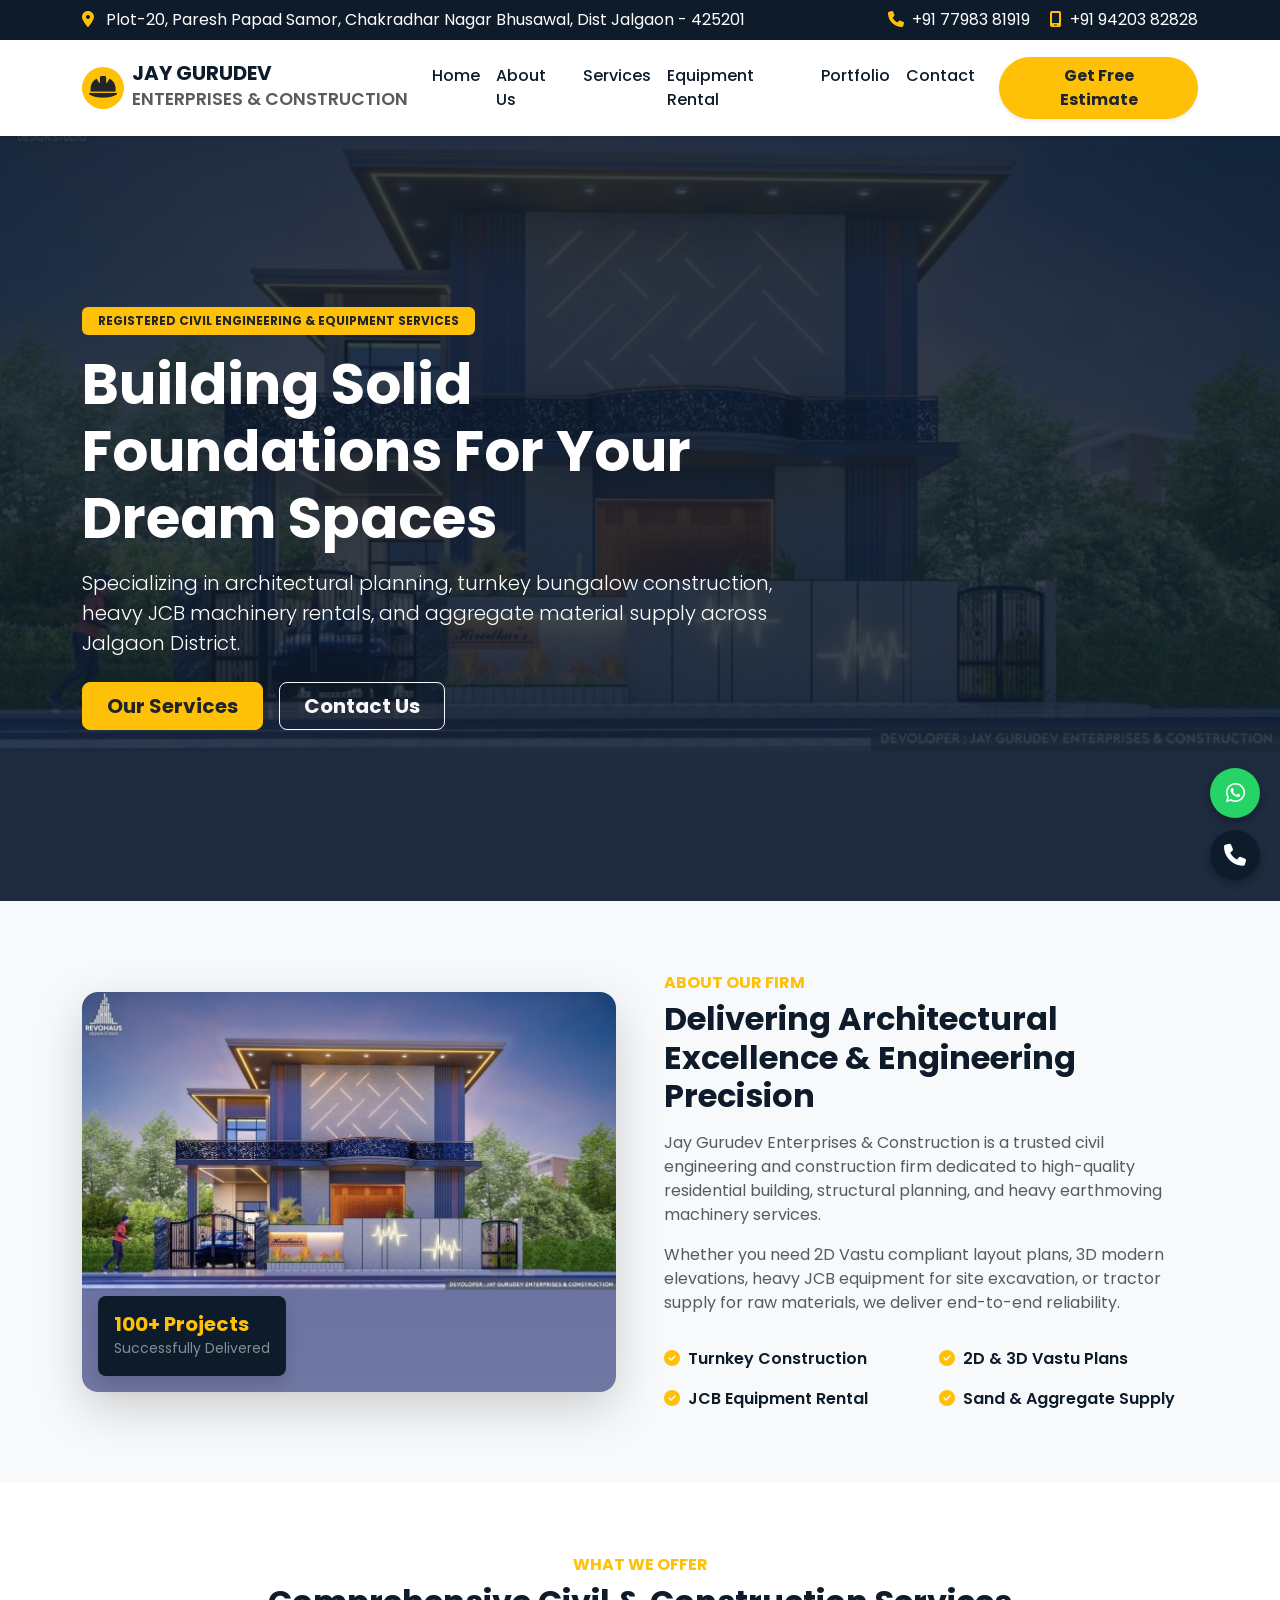
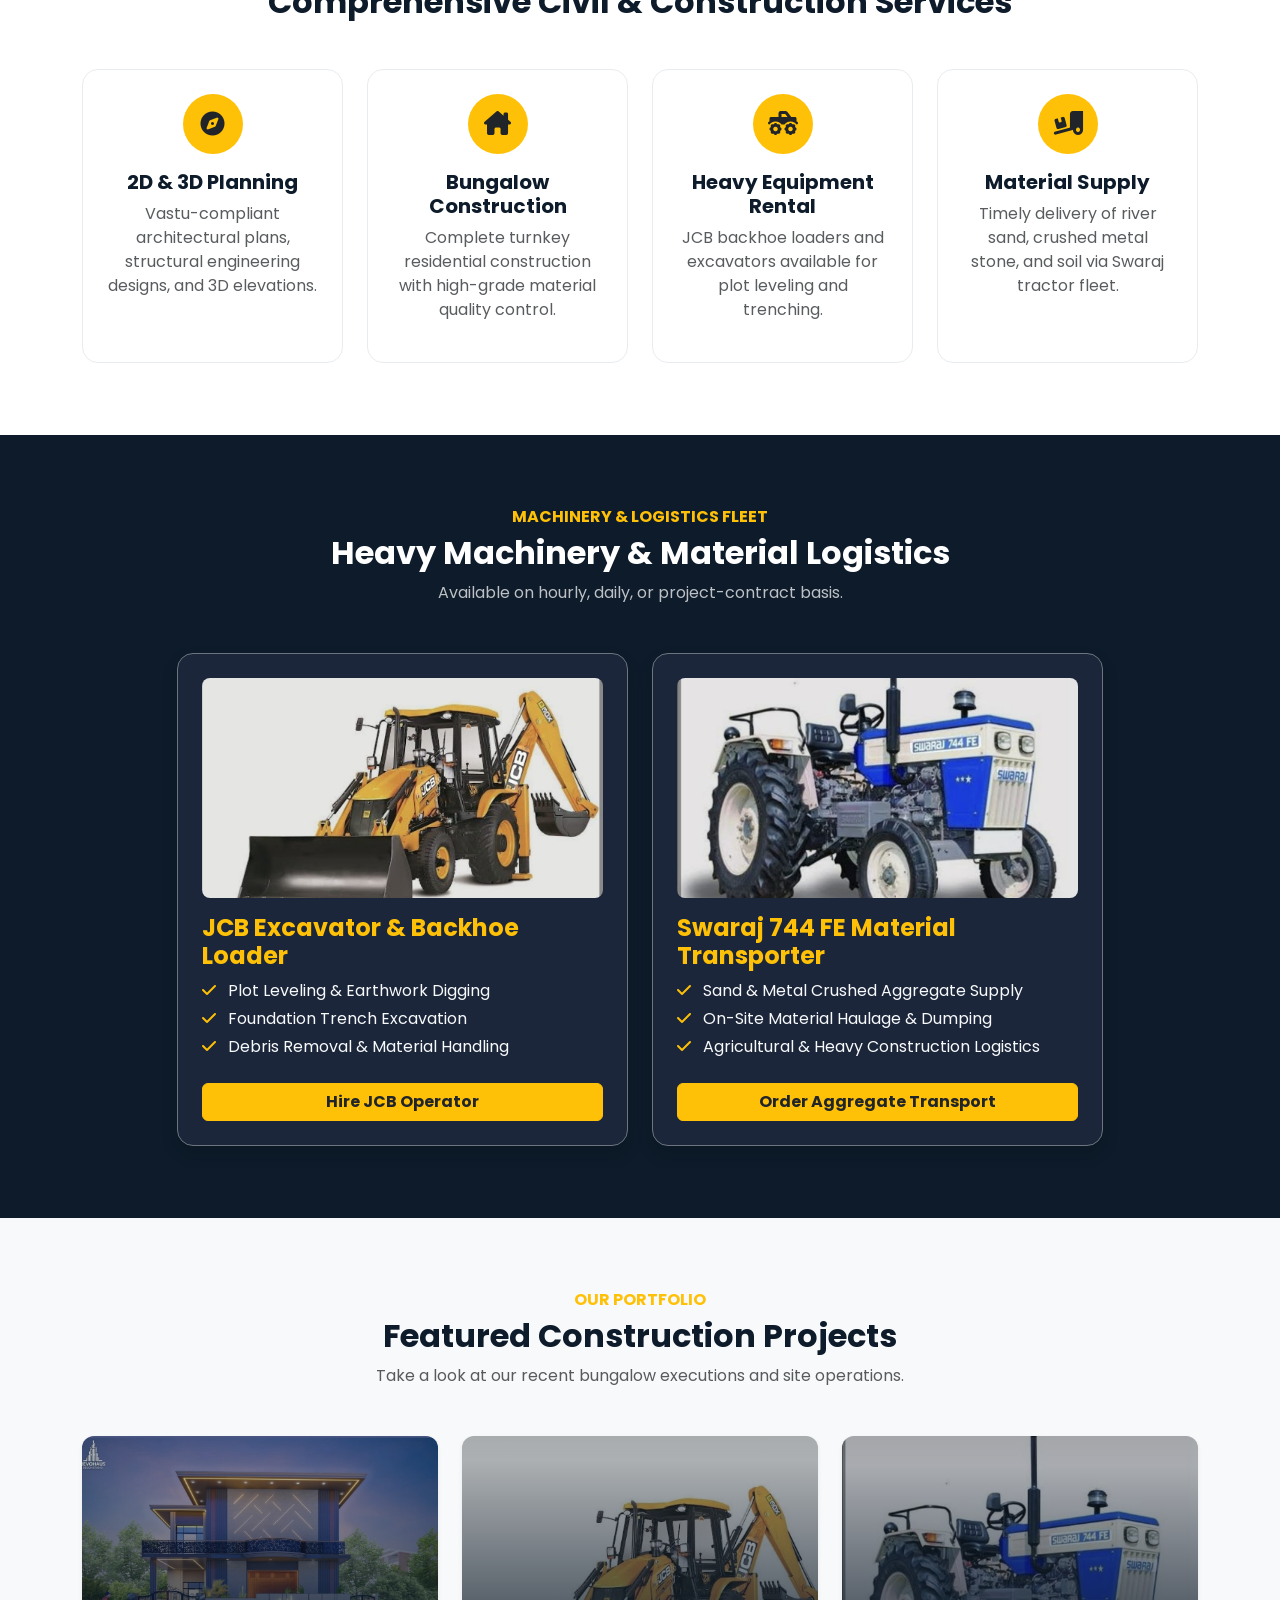
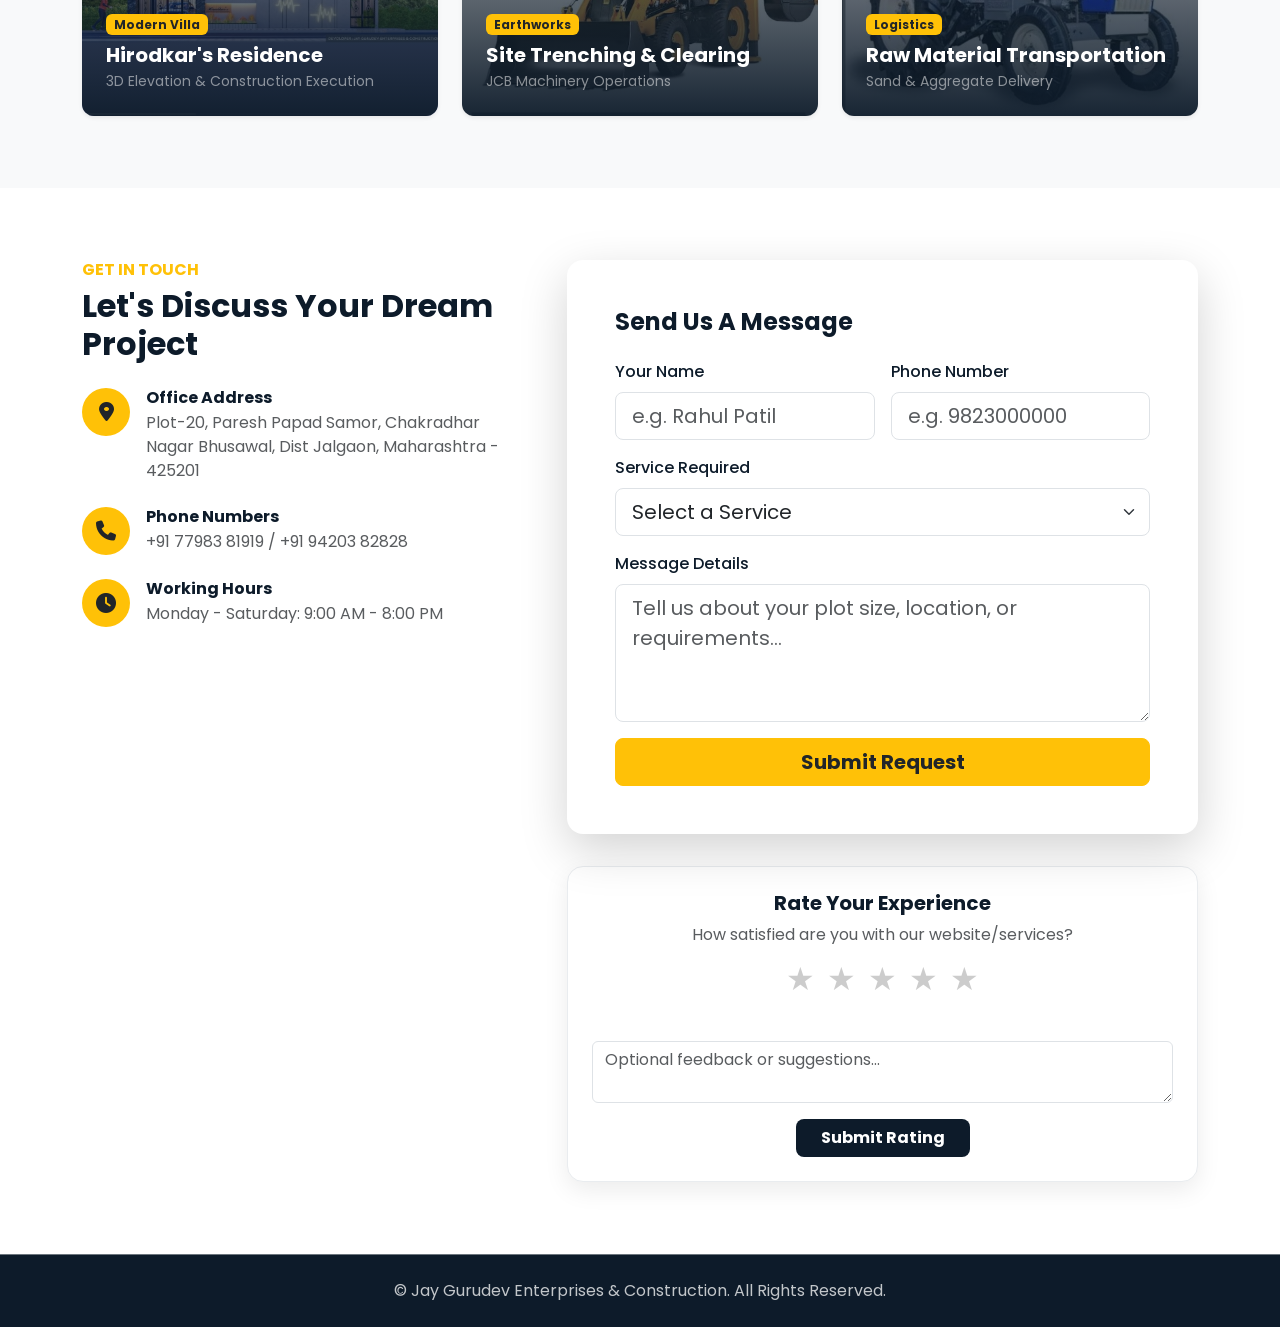
<file: index.html>
<!DOCTYPE html>
<html lang="en">
<head>
  <meta charset="UTF-8">
  <meta name="viewport" content="width=device-width, initial-scale=1.0">
  <title>Jay Gurudev Enterprises & Construction | Jalgaon</title>
  
  <!-- Bootstrap 5 CSS -->
  <link href="https://cdn.jsdelivr.net/npm/bootstrap@5.3.0/dist/css/bootstrap.min.css" rel="stylesheet">
  <!-- FontAwesome Icons -->
  <link rel="stylesheet" href="https://cdnjs.cloudflare.com/ajax/libs/font-awesome/6.4.0/css/all.min.css">
  <!-- Google Fonts -->
  <link href="https://fonts.googleapis.com/css2?family=Poppins:wght@300;400;500;600;700&display=swap" rel="stylesheet">
  
  <style>
    body { font-family: 'Poppins', sans-serif; color: #333; }
    .bg-navy { background-color: #0d1b2a; }
    .text-navy { color: #0d1b2a; }
    .bg-navy-light { background-color: #1b263b; }
    
    .hero-section {
      min-height: 85vh;
      background: linear-gradient(rgba(13, 27, 42, 0.82), rgba(13, 27, 42, 0.82)), url('images/house.jpg') center/cover no-repeat;
    }
    
    .service-card {
      transition: transform 0.3s ease, box-shadow 0.3s ease;
      border: 1px solid #e9ecef;
    }
    .service-card:hover {
      transform: translateY(-8px);
      box-shadow: 0 12px 24px rgba(0,0,0,0.12) !important;
    }
    
    .portfolio-card {
      position: relative;
      overflow: hidden;
      border-radius: 12px;
      height: 280px;
    }
    .portfolio-card img {
      width: 100%;
      height: 100%;
      object-fit: cover;
      transition: transform 0.4s ease;
    }
    .portfolio-card:hover img {
      transform: scale(1.08);
    }
    .portfolio-overlay {
      position: absolute;
      inset: 0;
      background: linear-gradient(to top, rgba(13, 27, 42, 0.95), rgba(13, 27, 42, 0.2));
      display: flex;
      flex-direction: column;
      justify-content: flex-end;
      padding: 1.5rem;
      color: #fff;
    }

    /* Floating Action Buttons */
    .quick-actions {
      position: fixed;
      bottom: 20px;
      right: 20px;
      z-index: 1000;
      display: flex;
      flex-direction: column;
      gap: 12px;
    }
    .btn-floating {
      width: 50px;
      height: 50px;
      border-radius: 50%;
      display: flex;
      align-items: center;
      justify-content: center;
      color: white;
      font-size: 22px;
      box-shadow: 0 4px 10px rgba(0,0,0,0.3);
      text-decoration: none;
      transition: transform 0.2s;
    }
    .btn-floating:hover { transform: scale(1.1); color: white; }
    .btn-floating.whatsapp { background-color: #25D366; }
    .btn-floating.phone { background-color: #0d1b2a; }

    /* --- Interactive Rating Widget Styles --- */
    .rating-card {
      background: #ffffff;
      border-radius: 16px;
      padding: 24px;
      box-shadow: 0 8px 24px rgba(0,0,0,0.08);
      border: 1px solid #e9ecef;
      text-align: center;
      margin-top: 2rem;
    }
    .star-rating span {
      font-size: 32px;
      color: #ccc;
      cursor: pointer;
      transition: color 0.2s ease-in-out;
      padding: 0 4px;
    }
    .star-rating span.active,
    .star-rating span:hover {
      color: #ffc107; /* Bootstrap warning gold */
    }
    .rating-status {
      font-size: 0.9rem;
      font-weight: 600;
      color: #ffc107;
      margin: 8px 0;
      min-height: 22px;
    }
  </style>
</head>
<body>

  <!-- Top Announcement Bar -->
  <div class="bg-navy text-white py-2 fs-7 d-none d-lg-block">
    <div class="container d-flex justify-content-between align-items-center">
      <div>
        <i class="fa-solid fa-location-dot text-warning me-2"></i> Plot-20, Paresh Papad Samor, Chakradhar Nagar Bhusawal, Dist Jalgaon - 425201
      </div>
      <div>
        <a href="tel:+917798381919" class="text-white text-decoration-none me-3"><i class="fa-solid fa-phone text-warning me-1"></i> +91 77983 81919</a>
        <a href="tel:+919420382828" class="text-white text-decoration-none"><i class="fa-solid fa-mobile-screen text-warning me-1"></i> +91 94203 82828</a>
      </div>
    </div>
  </div>

  <!-- Navigation Bar -->
  <nav class="navbar navbar-expand-lg navbar-light bg-white sticky-top shadow-sm py-3">
    <div class="container">
      <a class="navbar-brand d-flex align-items-center" href="#home">
        <div class="bg-warning text-dark rounded-circle me-2 d-flex align-items-center justify-content-center" style="width: 42px; height: 42px;">
          <i class="fa-solid fa-hard-hat fa-lg"></i>
        </div>
        <div>
          <span class="fw-bold text-navy fs-5 d-block lh-1">JAY GURUDEV</span>
          <small class="text-muted text-uppercase fs-8 fw-semibold">Enterprises & Construction</small>
        </div>
      </a>
      <button class="navbar-toggler" type="button" data-bs-toggle="collapse" data-bs-target="#navbarNav">
        <span class="navbar-toggler-icon"></span>
      </button>
      <div class="collapse navbar-collapse" id="navbarNav">
        <ul class="navbar-nav ms-auto me-3 fw-medium">
          <li class="nav-item"><a class="nav-link text-navy" href="#home">Home</a></li>
          <li class="nav-item"><a class="nav-link text-navy" href="#about">About Us</a></li>
          <li class="nav-item"><a class="nav-link text-navy" href="#services">Services</a></li>
          <li class="nav-item"><a class="nav-link text-navy" href="#machinery">Equipment Rental</a></li>
          <li class="nav-item"><a class="nav-link text-navy" href="#portfolio">Portfolio</a></li>
          <li class="nav-item"><a class="nav-link text-navy" href="#contact">Contact</a></li>
        </ul>
        <a href="#contact" class="btn btn-warning fw-bold px-4 rounded-pill text-dark shadow-sm">Get Free Estimate</a>
      </div>
    </div>
  </nav>

  <!-- Hero Section -->
  <header id="home" class="hero-section text-white d-flex align-items-center py-5">
    <div class="container py-4">
      <div class="row align-items-center">
        <div class="col-lg-8">
          <span class="badge bg-warning text-dark text-uppercase px-3 py-2 mb-3 fw-bold">Registered Civil Engineering & Equipment Services</span>
          <h1 class="display-4 fw-bold mb-3">Building Solid Foundations For Your Dream Spaces</h1>
          <p class="lead mb-4 opacity-90">Specializing in architectural planning, turnkey bungalow construction, heavy JCB machinery rentals, and aggregate material supply across Jalgaon District.</p>
          <div class="d-flex flex-wrap gap-3">
            <a href="#services" class="btn btn-warning btn-lg fw-bold px-4 text-dark">Our Services</a>
            <a href="#contact" class="btn btn-outline-light btn-lg fw-bold px-4">Contact Us</a>
          </div>
        </div>
      </div>
    </div>
  </header>

  <!-- About Section -->
  <section id="about" class="py-5 bg-light">
    <div class="container py-4">
      <div class="row align-items-center g-5">
        <div class="col-lg-6">
          <div class="position-relative">
            <img src="images/house.jpg" alt="Jay Gurudev Modern Bungalow Construction" class="img-fluid rounded-4 shadow-lg w-100" style="max-height: 400px; object-fit: cover;">
            <div class="bg-navy text-white p-3 rounded-3 position-absolute bottom-0 start-0 m-3 shadow d-none d-sm-block">
              <h5 class="mb-0 text-warning fw-bold">100+ Projects</h5>
              <small class="text-white-50">Successfully Delivered</small>
            </div>
          </div>
        </div>
        <div class="col-lg-6">
          <h6 class="text-warning fw-bold text-uppercase">About Our Firm</h6>
          <h2 class="fw-bold text-navy mb-3">Delivering Architectural Excellence & Engineering Precision</h2>
          <p class="text-muted">Jay Gurudev Enterprises & Construction is a trusted civil engineering and construction firm dedicated to high-quality residential building, structural planning, and heavy earthmoving machinery services.</p>
          <p class="text-muted">Whether you need 2D Vastu compliant layout plans, 3D modern elevations, heavy JCB equipment for site excavation, or tractor supply for raw materials, we deliver end-to-end reliability.</p>
          
          <div class="row g-3 mt-2">
            <div class="col-6">
              <i class="fa-solid fa-circle-check text-warning me-2"></i><span class="fw-semibold text-navy">Turnkey Construction</span>
            </div>
            <div class="col-6">
              <i class="fa-solid fa-circle-check text-warning me-2"></i><span class="fw-semibold text-navy">2D & 3D Vastu Plans</span>
            </div>
            <div class="col-6">
              <i class="fa-solid fa-circle-check text-warning me-2"></i><span class="fw-semibold text-navy">JCB Equipment Rental</span>
            </div>
            <div class="col-6">
              <i class="fa-solid fa-circle-check text-warning me-2"></i><span class="fw-semibold text-navy">Sand & Aggregate Supply</span>
            </div>
          </div>
        </div>
      </div>
    </div>
  </section>

  <!-- Services Section -->
  <section id="services" class="py-5">
    <div class="container py-4">
      <div class="text-center max-w-700 mx-auto mb-5">
        <h6 class="text-warning fw-bold text-uppercase">What We Offer</h6>
        <h2 class="fw-bold text-navy">Comprehensive Civil & Construction Services</h2>
      </div>

      <div class="row g-4">
        <div class="col-md-6 col-lg-3">
          <div class="card h-100 p-4 rounded-4 service-card text-center">
            <div class="bg-warning bg-opacity-20 text-dark rounded-circle mx-auto mb-3 d-flex align-items-center justify-content-center" style="width: 60px; height: 60px;">
              <i class="fa-solid fa-compass fa-xl"></i>
            </div>
            <h5 class="fw-bold text-navy mb-2">2D & 3D Planning</h5>
            <p class="text-muted fs-7">Vastu-compliant architectural plans, structural engineering designs, and 3D elevations.</p>
          </div>
        </div>

        <div class="col-md-6 col-lg-3">
          <div class="card h-100 p-4 rounded-4 service-card text-center">
            <div class="bg-warning bg-opacity-20 text-dark rounded-circle mx-auto mb-3 d-flex align-items-center justify-content-center" style="width: 60px; height: 60px;">
              <i class="fa-solid fa-house-chimney fa-xl"></i>
            </div>
            <h5 class="fw-bold text-navy mb-2">Bungalow Construction</h5>
            <p class="text-muted fs-7">Complete turnkey residential construction with high-grade material quality control.</p>
          </div>
        </div>

        <div class="col-md-6 col-lg-3">
          <div class="card h-100 p-4 rounded-4 service-card text-center">
            <div class="bg-warning bg-opacity-20 text-dark rounded-circle mx-auto mb-3 d-flex align-items-center justify-content-center" style="width: 60px; height: 60px;">
              <i class="fa-solid fa-truck-monster fa-xl"></i>
            </div>
            <h5 class="fw-bold text-navy mb-2">Heavy Equipment Rental</h5>
            <p class="text-muted fs-7">JCB backhoe loaders and excavators available for plot leveling and trenching.</p>
          </div>
        </div>

        <div class="col-md-6 col-lg-3">
          <div class="card h-100 p-4 rounded-4 service-card text-center">
            <div class="bg-warning bg-opacity-20 text-dark rounded-circle mx-auto mb-3 d-flex align-items-center justify-content-center" style="width: 60px; height: 60px;">
              <i class="fa-solid fa-truck-ramp-box fa-xl"></i>
            </div>
            <h5 class="fw-bold text-navy mb-2">Material Supply</h5>
            <p class="text-muted fs-7">Timely delivery of river sand, crushed metal stone, and soil via Swaraj tractor fleet.</p>
          </div>
        </div>
      </div>
    </div>
  </section>

  <!-- Machinery & Fleet Section -->
  <section id="machinery" class="py-5 bg-navy text-white">
    <div class="container py-4">
      <div class="text-center mx-auto mb-5">
        <h6 class="text-warning fw-bold text-uppercase">Machinery & Logistics Fleet</h6>
        <h2 class="fw-bold">Heavy Machinery & Material Logistics</h2>
        <p class="text-light opacity-75">Available on hourly, daily, or project-contract basis.</p>
      </div>

      <div class="row g-4 justify-content-center">
        <!-- Machinery Card 1 -->
        <div class="col-md-6 col-lg-5">
          <div class="bg-navy-light p-4 rounded-4 border border-secondary shadow h-100">
            <div class="rounded-3 mb-3 bg-white overflow-hidden d-flex align-items-center justify-content-center" style="height: 220px;">
              <img src="images/jcb.jpg" alt="JCB Earthmover" class="w-100 h-100" style="object-fit: cover;">
            </div>
            <h4 class="fw-bold text-warning mb-2">JCB Excavator & Backhoe Loader</h4>
            <ul class="list-unstyled text-light opacity-90 mb-4 fs-7">
              <li class="mb-1"><i class="fa-solid fa-check text-warning me-2"></i> Plot Leveling & Earthwork Digging</li>
              <li class="mb-1"><i class="fa-solid fa-check text-warning me-2"></i> Foundation Trench Excavation</li>
              <li class="mb-1"><i class="fa-solid fa-check text-warning me-2"></i> Debris Removal & Material Handling</li>
            </ul>
            <a href="tel:+917798381919" class="btn btn-warning fw-bold w-100 text-dark">Hire JCB Operator</a>
          </div>
        </div>

        <!-- Machinery Card 2 -->
        <div class="col-md-6 col-lg-5">
          <div class="bg-navy-light p-4 rounded-4 border border-secondary shadow h-100">
            <div class="rounded-3 mb-3 bg-white overflow-hidden d-flex align-items-center justify-content-center" style="height: 220px;">
              <img src="images/tractor.jpg" alt="Swaraj Tractor Transporter" class="w-100 h-100" style="object-fit: cover;">
            </div>
            <h4 class="fw-bold text-warning mb-2">Swaraj 744 FE Material Transporter</h4>
            <ul class="list-unstyled text-light opacity-90 mb-4 fs-7">
              <li class="mb-1"><i class="fa-solid fa-check text-warning me-2"></i> Sand & Metal Crushed Aggregate Supply</li>
              <li class="mb-1"><i class="fa-solid fa-check text-warning me-2"></i> On-Site Material Haulage & Dumping</li>
              <li class="mb-1"><i class="fa-solid fa-check text-warning me-2"></i> Agricultural & Heavy Construction Logistics</li>
            </ul>
            <a href="tel:+919420382828" class="btn btn-warning fw-bold w-100 text-dark">Order Aggregate Transport</a>
          </div>
        </div>
      </div>
    </div>
  </section>

  <!-- Portfolio Gallery Section -->
  <section id="portfolio" class="py-5 bg-light">
    <div class="container py-4">
      <div class="text-center mx-auto mb-5">
        <h6 class="text-warning fw-bold text-uppercase">Our Portfolio</h6>
        <h2 class="fw-bold text-navy">Featured Construction Projects</h2>
        <p class="text-muted">Take a look at our recent bungalow executions and site operations.</p>
      </div>

      <div class="row g-4">
        <div class="col-md-4">
          <div class="portfolio-card shadow-sm">
            <img src="images/house.jpg" alt="Modern Bungalow Construction">
            <div class="portfolio-overlay">
              <span class="badge bg-warning text-dark w-auto align-self-start mb-2">Modern Villa</span>
              <h5 class="fw-bold mb-1">Hirodkar's Residence</h5>
              <p class="small text-white-50 mb-0">3D Elevation & Construction Execution</p>
            </div>
          </div>
        </div>

        <div class="col-md-4">
          <div class="portfolio-card shadow-sm">
            <img src="images/jcb.jpg" alt="JCB Site Clearing Operation">
            <div class="portfolio-overlay">
              <span class="badge bg-warning text-dark w-auto align-self-start mb-2">Earthworks</span>
              <h5 class="fw-bold mb-1">Site Trenching & Clearing</h5>
              <p class="small text-white-50 mb-0">JCB Machinery Operations</p>
            </div>
          </div>
        </div>

        <div class="col-md-4">
          <div class="portfolio-card shadow-sm">
            <img src="images/tractor.jpg" alt="Material Supply Logistics">
            <div class="portfolio-overlay">
              <span class="badge bg-warning text-dark w-auto align-self-start mb-2">Logistics</span>
              <h5 class="fw-bold mb-1">Raw Material Transportation</h5>
              <p class="small text-white-50 mb-0">Sand & Aggregate Delivery</p>
            </div>
          </div>
        </div>
      </div>
    </div>
  </section>

  <!-- Contact Us Section -->
  <section id="contact" class="py-5">
    <div class="container py-4">
      <div class="row g-5">
        <div class="col-lg-5">
          <h6 class="text-warning fw-bold text-uppercase">Get In Touch</h6>
          <h2 class="fw-bold text-navy mb-4">Let's Discuss Your Dream Project</h2>

          <div class="d-flex align-items-start gap-3 mb-4">
            <div class="bg-warning bg-opacity-20 text-dark rounded-circle p-3 d-flex align-items-center justify-content-center" style="width: 48px; height: 48px; min-width: 48px;">
              <i class="fa-solid fa-location-dot fs-5"></i>
            </div>
            <div>
              <h6 class="fw-bold text-navy mb-1">Office Address</h6>
              <p class="text-muted mb-0 fs-7">Plot-20, Paresh Papad Samor, Chakradhar Nagar Bhusawal, Dist Jalgaon, Maharashtra - 425201</p>
            </div>
          </div>

          <div class="d-flex align-items-start gap-3 mb-4">
            <div class="bg-warning bg-opacity-20 text-dark rounded-circle p-3 d-flex align-items-center justify-content-center" style="width: 48px; height: 48px; min-width: 48px;">
              <i class="fa-solid fa-phone fs-5"></i>
            </div>
            <div>
              <h6 class="fw-bold text-navy mb-1">Phone Numbers</h6>
              <p class="text-muted mb-0 fs-7">
                <a href="tel:+917798381919" class="text-decoration-none text-muted">+91 77983 81919</a> / 
                <a href="tel:+919420382828" class="text-decoration-none text-muted">+91 94203 82828</a>
              </p>
            </div>
          </div>

          <div class="d-flex align-items-start gap-3 mb-4">
            <div class="bg-warning bg-opacity-20 text-dark rounded-circle p-3 d-flex align-items-center justify-content-center" style="width: 48px; height: 48px; min-width: 48px;">
              <i class="fa-solid fa-clock fs-5"></i>
            </div>
            <div>
              <h6 class="fw-bold text-navy mb-1">Working Hours</h6>
              <p class="text-muted mb-0 fs-7">Monday - Saturday: 9:00 AM - 8:00 PM</p>
            </div>
          </div>
        </div>

        <div class="col-lg-7">
          <!-- Main Form Card -->
          <div class="card border-0 shadow-lg rounded-4 p-4 p-md-5">
            <h4 class="fw-bold text-navy mb-4">Send Us A Message</h4>
            <form>
              <div class="row g-3">
                <div class="col-md-6">
                  <label class="form-label fw-medium text-navy fs-7">Your Name</label>
                  <input type="text" class="form-control form-control-lg fs-7" placeholder="e.g. Rahul Patil" required>
                </div>
                <div class="col-md-6">
                  <label class="form-label fw-medium text-navy fs-7">Phone Number</label>
                  <input type="tel" class="form-control form-control-lg fs-7" placeholder="e.g. 9823000000" required>
                </div>
                <div class="col-md-12">
                  <label class="form-label fw-medium text-navy fs-7">Service Required</label>
                  <select class="form-select form-select-lg fs-7" required>
                    <option value="" selected disabled>Select a Service</option>
                    <option>Turnkey Bungalow Construction</option>
                    <option>2D/3D Architectural Planning</option>
                    <option>JCB Machinery Rental</option>
                    <option>Sand & Aggregate Material Supply</option>
                  </select>
                </div>
                <div class="col-md-12">
                  <label class="form-label fw-medium text-navy fs-7">Message Details</label>
                  <textarea class="form-control form-control-lg fs-7" rows="4" placeholder="Tell us about your plot size, location, or requirements..."></textarea>
                </div>
                <div class="col-md-12">
                  <button type="submit" class="btn btn-warning btn-lg fw-bold w-100 text-dark">Submit Request</button>
                </div>
              </div>
            </form>
          </div>

          <!-- RATING WIDGET ADDED HERE -->
          <div class="rating-card">
            <h5 class="fw-bold text-navy mb-2">Rate Your Experience</h5>
            <p class="text-muted fs-7 mb-2">How satisfied are you with our website/services?</p>
            <div class="star-rating" id="starContainer">
              <span data-star="1" onclick="selectStar(1)">★</span>
              <span data-star="2" onclick="selectStar(2)">★</span>
              <span data-star="3" onclick="selectStar(3)">★</span>
              <span data-star="4" onclick="selectStar(4)">★</span>
              <span data-star="5" onclick="selectStar(5)">★</span>
            </div>
            <p id="ratingStatus" class="rating-status"></p>
            <textarea id="ratingFeedback" class="form-control fs-7 mb-3" rows="2" placeholder="Optional feedback or suggestions..."></textarea>
            <button id="submitRatingBtn" class="btn btn-navy bg-navy text-white fw-bold px-4 rounded-3" onclick="sendRating()">Submit Rating</button>
          </div>

        </div>
      </div>
    </div>
  </section>

  <!-- Footer -->
  <footer class="bg-navy text-white py-4 text-center border-top border-secondary">
    <div class="container">
      <p class="mb-0 fs-7 opacity-75">&copy; Jay Gurudev Enterprises & Construction. All Rights Reserved.</p>
    </div>
  </footer>

  <!-- Floating Contact Buttons -->
  <div class="quick-actions">
    <a href="https://wa.me/917798381919" target="_blank" class="btn-floating whatsapp" title="Chat on WhatsApp">
      <i class="fa-brands fa-whatsapp"></i>
    </a>
    <a href="tel:+917798381919" class="btn-floating phone" title="Call Us Now">
      <i class="fa-solid fa-phone"></i>
    </a>
  </div>

  <!-- Bootstrap JS -->
  <script src="https://cdn.jsdelivr.net/npm/bootstrap@5.3.0/dist/js/bootstrap.bundle.min.js"></script>

  <!-- Interactive Rating Widget JS -->
  <script>
    let currentRating = 0;

    function selectStar(rating) {
      currentRating = rating;
      const stars = document.querySelectorAll('#starContainer span');
      
      stars.forEach((star) => {
        const starVal = parseInt(star.getAttribute('data-star'));
        if (starVal <= rating) {
          star.classList.add('active');
        } else {
          star.classList.remove('active');
        }
      });

      const statusText = document.getElementById('ratingStatus');
      const labels = ["Poor", "Fair", "Good", "Very Good", "Excellent!"];
      statusText.innerText = labels[rating - 1];
    }

    function sendRating() {
      const feedback = document.getElementById('ratingFeedback').value;

      if (currentRating === 0) {
        alert("Please select a star rating first!");
        return;
      }

      alert(`Thank you for rating us ${currentRating} stars!`);

      // Clear input fields
      selectStar(0);
      document.getElementById('ratingFeedback').value = '';
      document.getElementById('ratingStatus').innerText = '';
    }
  </script>
</body>
</html>
</file>
